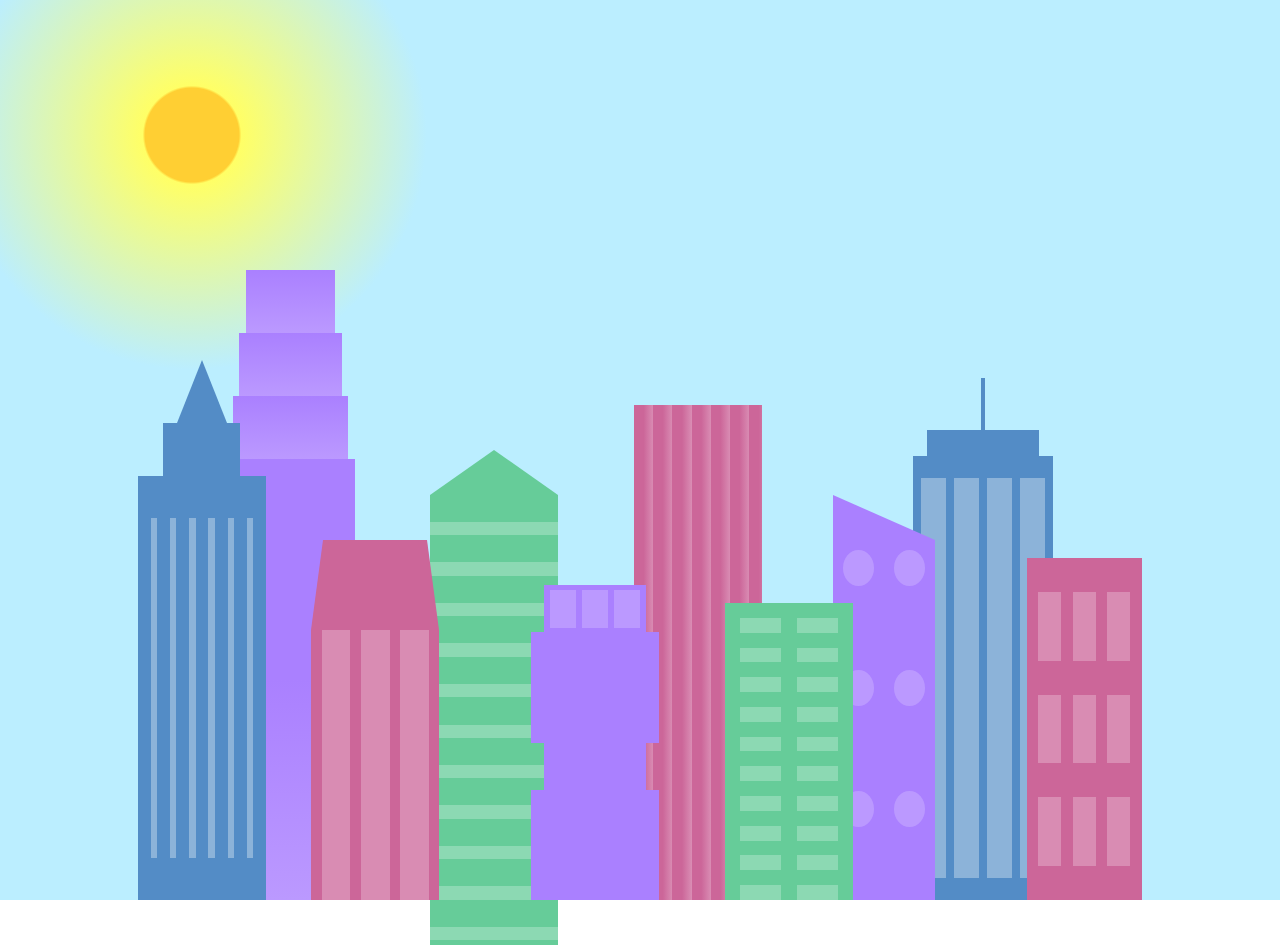
<file: BASIC HEADER (3D TRANSFORM PROPERTY)/index.html>
<!DOCTYPE html>
<html lang="en">    
  <head>
    <meta charset="UTF-8">
    <title>City Skyline</title>
    <link href="styles.css" rel="stylesheet" />   
  </head>

  <body>
    <div class="background-buildings sky">
      <div></div>
      <div></div>
      <div class="bb1 building-wrap">
        <div class="bb1a bb1-window"></div>
        <div class="bb1b bb1-window"></div>
        <div class="bb1c bb1-window"></div>
        <div class="bb1d"></div>
      </div>
      <div class="bb2">
        <div class="bb2a"></div>
        <div class="bb2b"></div>
      </div>
      <div class="bb3"></div>
      <div></div>
      <div class="bb4 building-wrap">
        <div class="bb4a"></div>
        <div class="bb4b"></div>
        <div class="bb4c window-wrap">
          <div class="bb4-window"></div>
          <div class="bb4-window"></div>
          <div class="bb4-window"></div>
          <div class="bb4-window"></div>
        </div>
      </div>
      <div></div>
      <div></div>
    </div>

    <div class="foreground-buildings">
      <div></div>
      <div></div>
      <div class="fb1 building-wrap">
        <div class="fb1a"></div>
        <div class="fb1b"></div>
        <div class="fb1c"></div>
      </div>
      <div class="fb2">
        <div class="fb2a"></div>
        <div class="fb2b window-wrap">
          <div class="fb2-window"></div>
          <div class="fb2-window"></div>
          <div class="fb2-window"></div>
        </div>
      </div>
      <div></div>
      <div class="fb3 building-wrap">
        <div class="fb3a window-wrap">
          <div class="fb3-window"></div>
          <div class="fb3-window"></div>
          <div class="fb3-window"></div>
        </div>
        <div class="fb3b"></div>
        <div class="fb3a"></div>
        <div class="fb3b"></div>
      </div>
      <div class="fb4">
        <div class="fb4a"></div>
        <div class="fb4b">
          <div class="fb4-window"></div>
          <div class="fb4-window"></div>
          <div class="fb4-window"></div>
          <div class="fb4-window"></div>
          <div class="fb4-window"></div>
          <div class="fb4-window"></div>
        </div>
      </div>
      <div class="fb5"></div>
      <div class="fb6"></div>
      <div></div>
      <div></div>
    </div>
  </body>
</html>
</file>
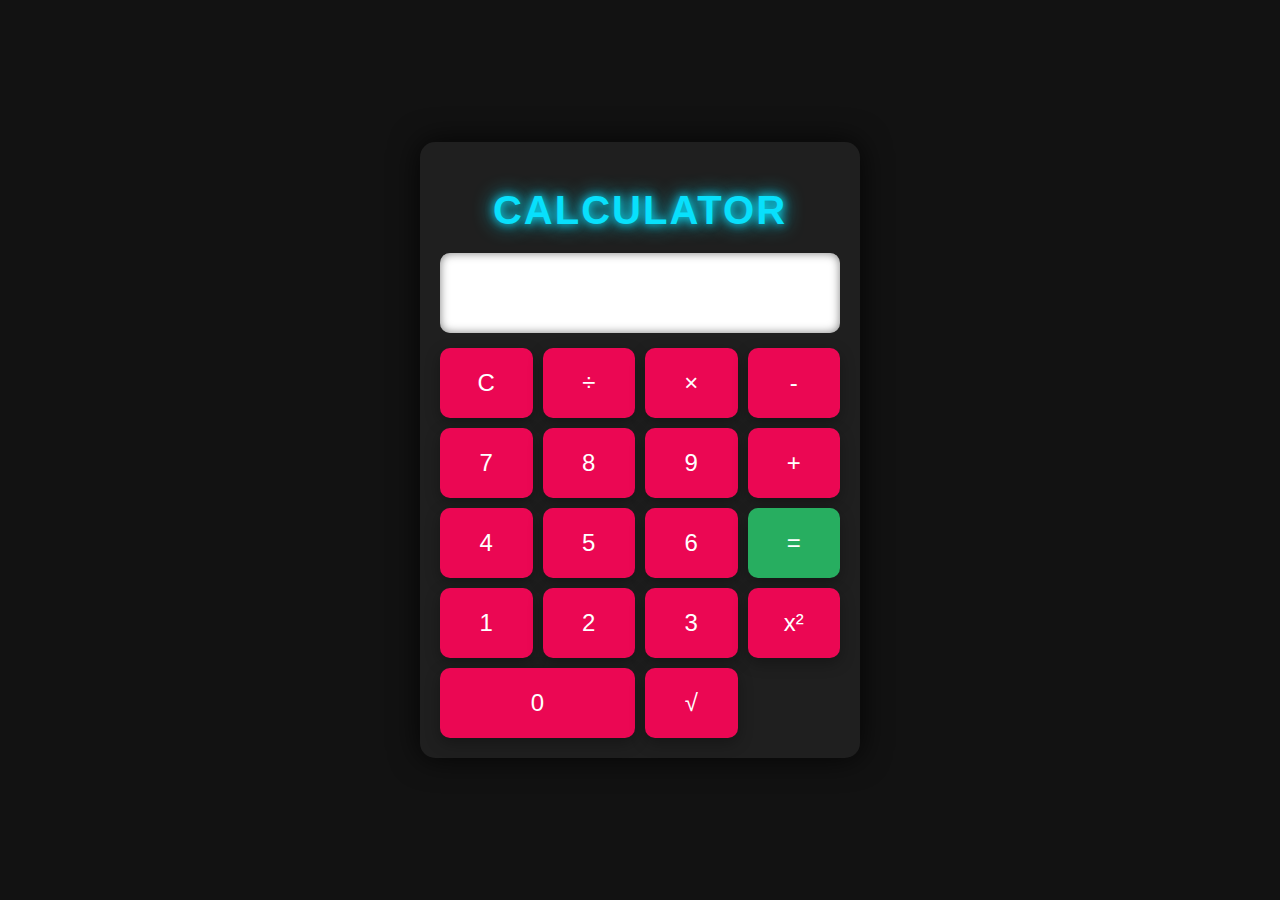
<file: CALCULATOR/index.html>
<!DOCTYPE html>
<html lang="en">
<head>
    <meta charset="UTF-8">
    <meta name="viewport" content="width=device-width, initial-scale=1.0">
    <title>Dark Themed Calculator</title>
    <link rel="stylesheet" href="styles.css">
</head>
<body>
    <div class="calculator-container">
        <h1 class="calculator-title">CALCULATOR</h1>
        <input type="text" class="display" id="display" disabled>
        <div class="buttons">
            <button class="btn" onclick="clearDisplay()">C</button>
            <button class="btn" onclick="appendToDisplay('/')">÷</button>
            <button class="btn" onclick="appendToDisplay('*')">×</button>
            <button class="btn" onclick="appendToDisplay('-')">-</button>
            <button class="btn" onclick="appendToDisplay('7')">7</button>
            <button class="btn" onclick="appendToDisplay('8')">8</button>
            <button class="btn" onclick="appendToDisplay('9')">9</button>
            <button class="btn" onclick="appendToDisplay('+')">+</button>
            <button class="btn" onclick="appendToDisplay('4')">4</button>
            <button class="btn" onclick="appendToDisplay('5')">5</button>
            <button class="btn" onclick="appendToDisplay('6')">6</button>
            <button class="btn equals" onclick="calculateResult()">=</button>
            <button class="btn" onclick="appendToDisplay('1')">1</button>
            <button class="btn" onclick="appendToDisplay('2')">2</button>
            <button class="btn" onclick="appendToDisplay('3')">3</button>
            <button class="btn" onclick="calculateSquare()">x²</button>
            <button class="btn zero" onclick="appendToDisplay('0')">0</button>
            <button class="btn" onclick="calculateSquareRoot()">√</button>
        </div>
    </div>
    <script src="script.js"></script>
</body>
</html>
</file>
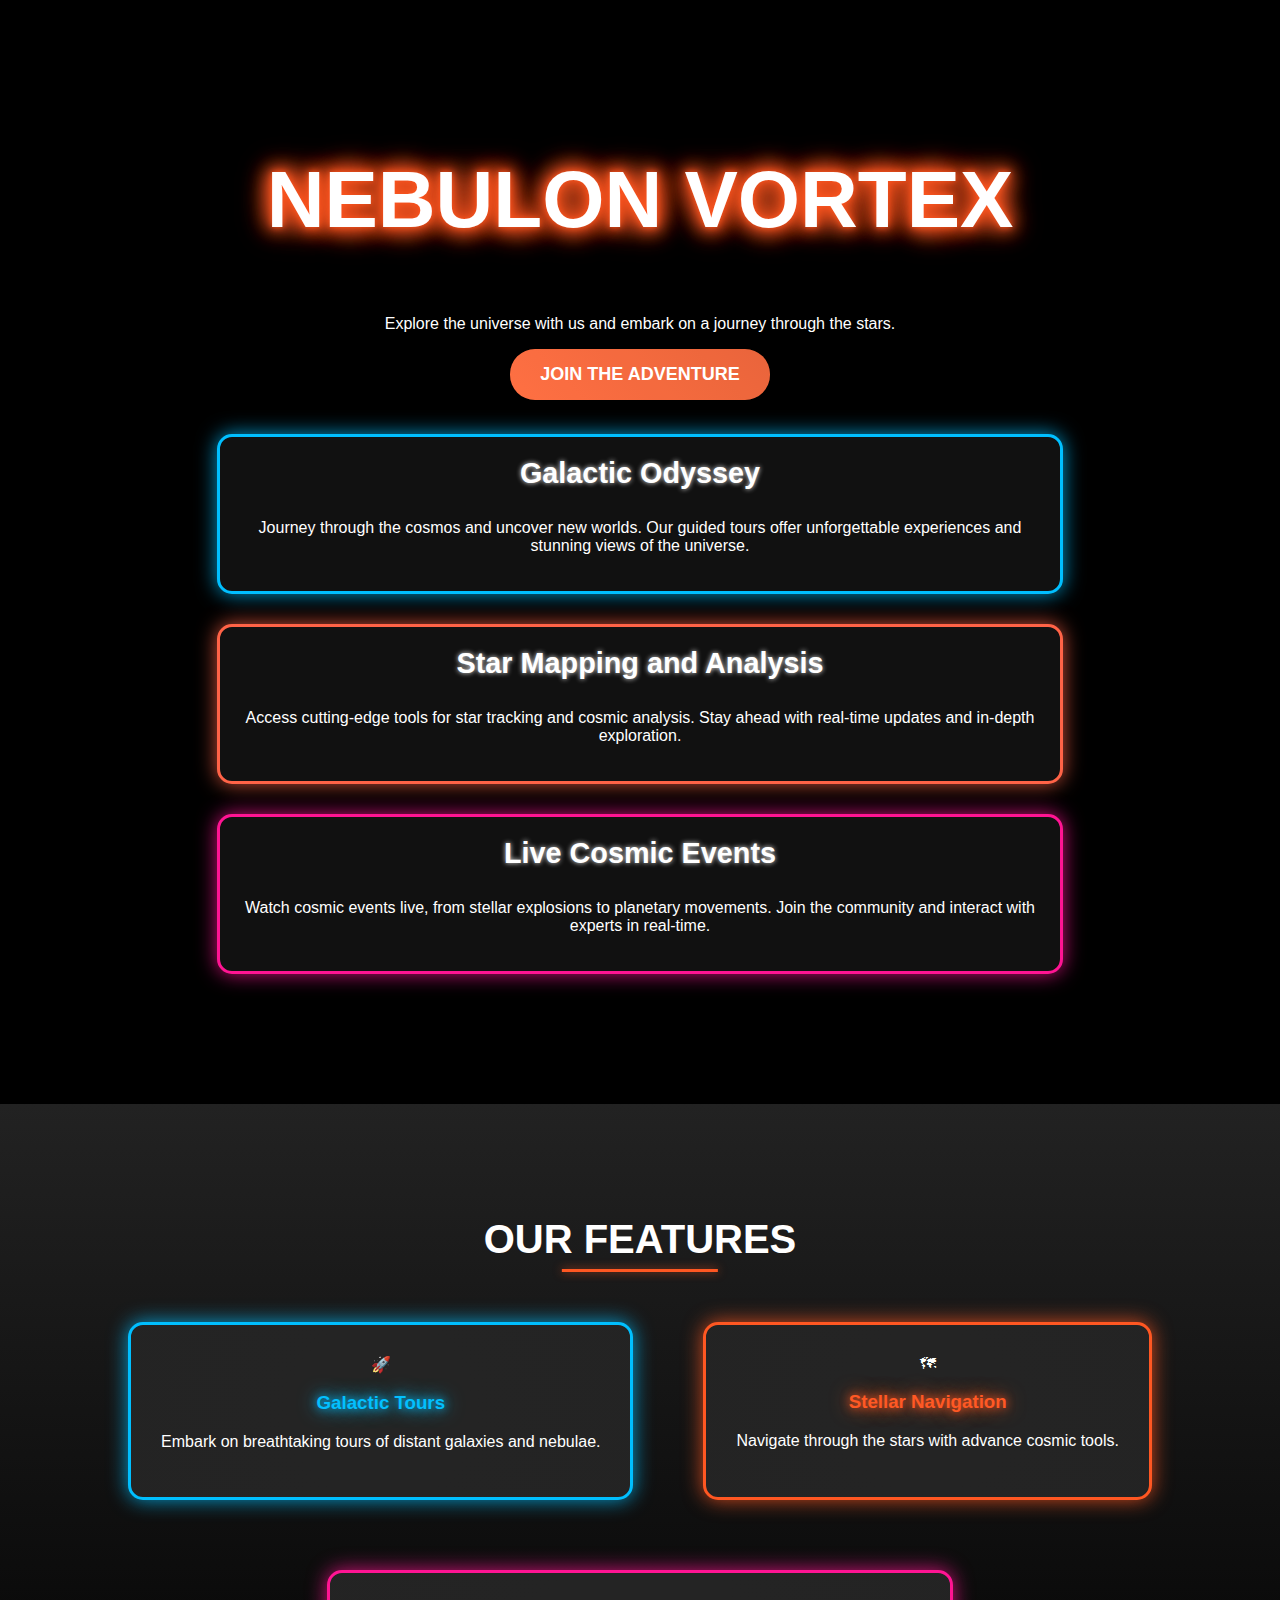
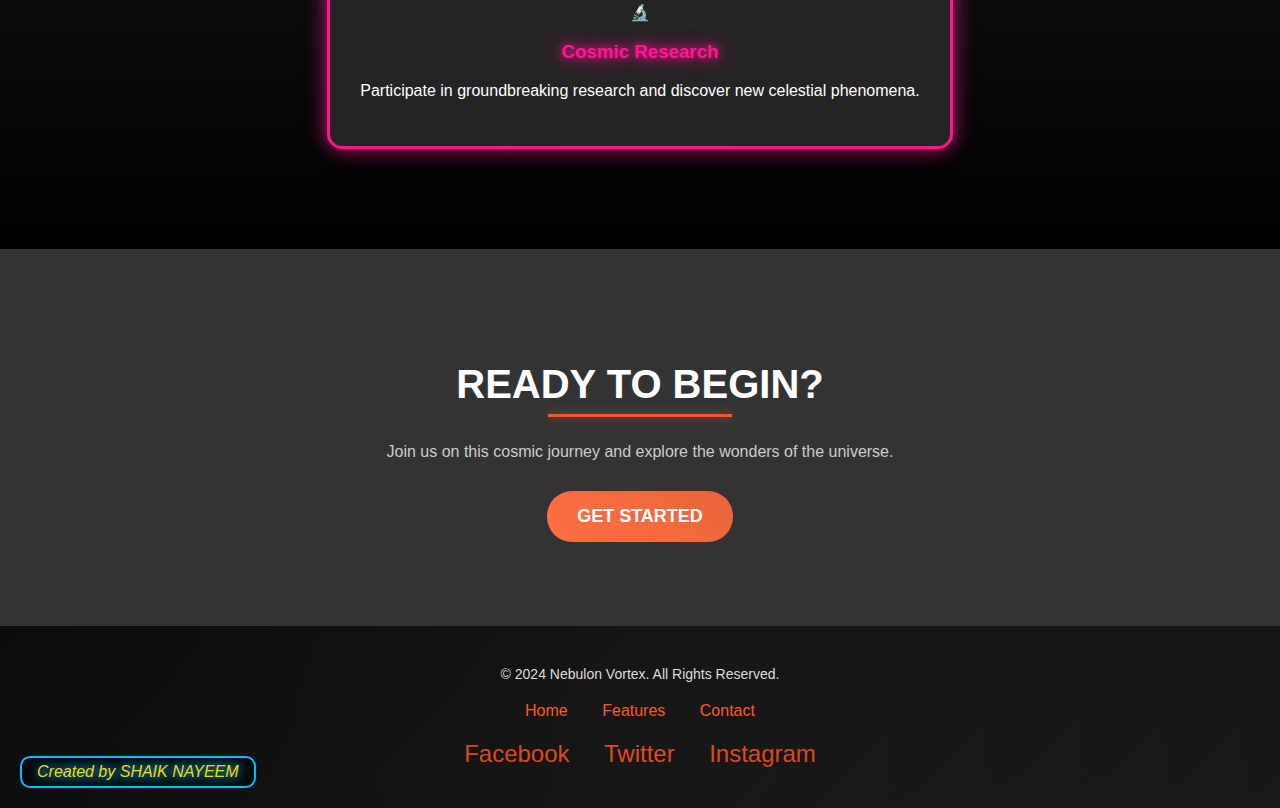
<file: LANDING PAGE(Nebulon Vortex)/index.html>
<!DOCTYPE html>
<html lang="en">
<head>
    <meta charset="UTF-8">
    <meta name="viewport" content="width=device-width, initial-scale=1.0">
    <title>Nebulon Vortex</title>
    <link rel="stylesheet" href="styles.css">
</head>
<body>
    <!-- Hero Section -->
    <section class="hero-section">
        <div class="hero-overlay"></div>
        <div class="nebula"></div>
        <div class="hero-content">
            <h1 class="animated-title" data-text="Nebulon Vortex">Nebulon Vortex</h1>
            <p>Explore the universe with us and embark on a journey through the stars.</p>
            <a href="#" class="cta-button">Join the Adventure</a>
            <div class="info-box info-box-primary">
                <h3>Galactic Odyssey</h3>
                <p>Journey through the cosmos and uncover new worlds. Our guided tours offer unforgettable experiences and stunning views of the universe.</p>
            </div>
            <div class="info-box info-box-secondary">
                <h3>Star Mapping and Analysis</h3>
                <p>Access cutting-edge tools for star tracking and cosmic analysis. Stay ahead with real-time updates and in-depth exploration.</p>
            </div>
            <div class="info-box info-box-tertiary">
                <h3>Live Cosmic Events</h3>
                <p>Watch cosmic events live, from stellar explosions to planetary movements. Join the community and interact with experts in real-time.</p>
            </div>
        </div>
    </section>

    <!-- Features Section -->
    <section class="features-section">
        <h2>Our Features</h2>
        <div class="features-container">
            <div class="feature-block feature-block-crystal-blue">
                <div class="feature-icon">🚀</div>
                <h3>Galactic Tours</h3>
                <p>Embark on breathtaking tours of distant galaxies and nebulae.</p>
            </div>
            <div class="feature-block feature-block-crystal-orange">
                <div class="feature-icon">🗺</div>
                <h3>Stellar Navigation</h3>
                <p>Navigate through the stars with advance cosmic tools.</p>
            </div>
            <div class="feature-block feature-block-crystal-pink">
                <div class="feature-icon">🔬</div>
                <h3>Cosmic Research</h3>
                <p>Participate in groundbreaking research and discover new celestial phenomena.</p>
            </div>
        </div>
    </section>

    <!-- CTA Section -->
    <section class="cta-section">
        <h2>Ready to Begin?</h2>
        <p>Join us on this cosmic journey and explore the wonders of the universe.</p>
        <a href="#" class="cta-button">Get Started</a>
    </section>

    <!-- Footer -->
    <footer class="footer">
        <p>&copy; 2024 Nebulon Vortex. All Rights Reserved.</p>
        <nav>
            <a href="#">Home</a>
            <a href="#">Features</a>
            <a href="#">Contact</a>
        </nav>
        <div class="social-media">
            <a href="#">Facebook</a>
            <a href="#">Twitter</a>
            <a href="#">Instagram</a>
        </div>
        <div class="footer-text">Created by SHAIK NAYEEM</div>
    </footer>
</body>
</html>
</file>
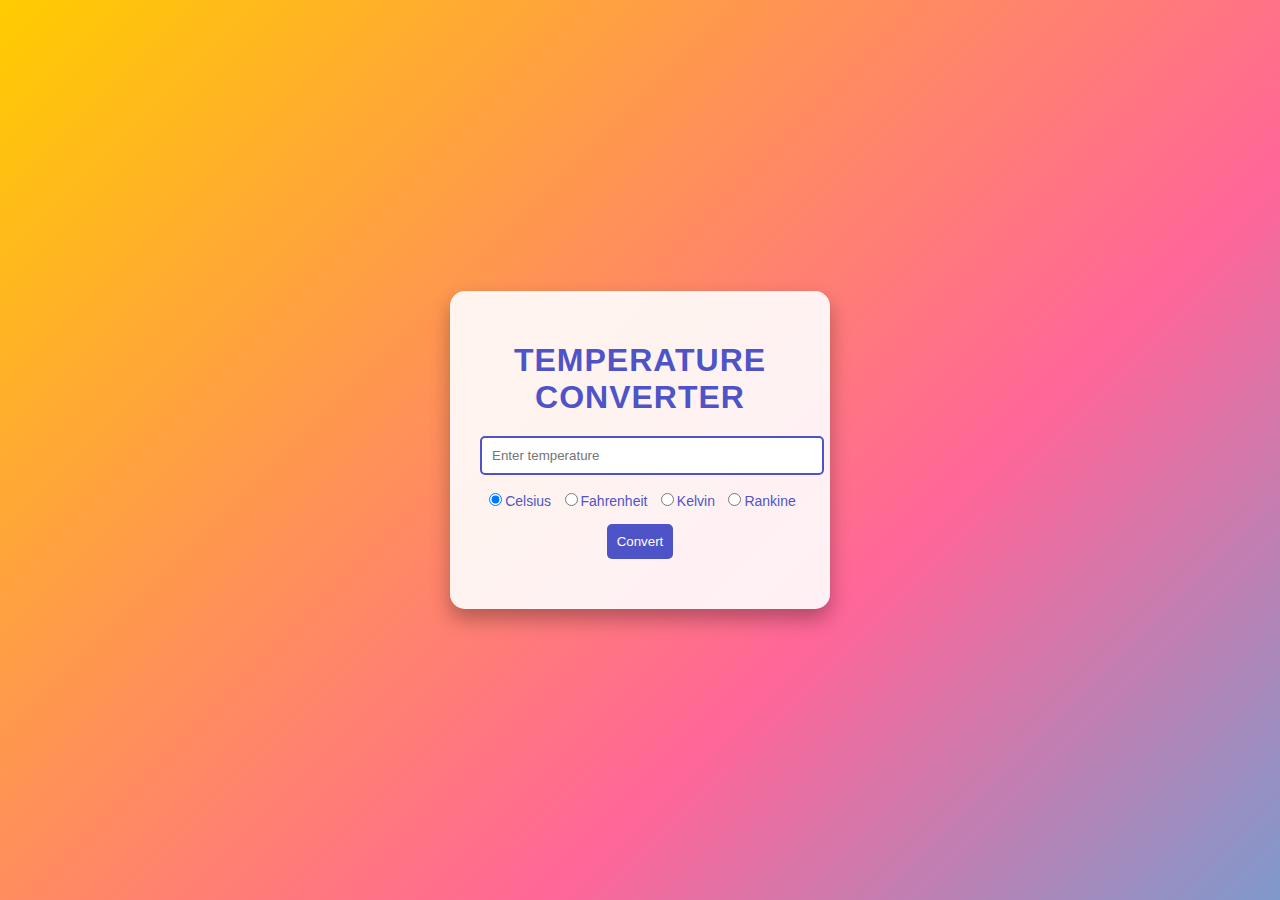
<file: TEMPERATURE CONVERTER/index.html>
<!DOCTYPE html>
<html lang="en">
<head>
    <meta charset="UTF-8">
    <meta name="viewport" content="width=device-width, initial-scale=1.0">
    <title>Temperature Converter</title>
    <link rel="stylesheet" href="styles.css">
</head>
<body>
    <div class="converter">
        <h1>Temperature Converter</h1>
        <input type="number" id="tempInput" placeholder="Enter temperature" />
        <div class="scale-selector">
            <label>
                <input type="radio" name="scale" value="C" checked>Celsius
            </label>
            <label>
                <input type="radio" name="scale" value="F">Fahrenheit
            </label>
            <label>
                <input type="radio" name="scale" value="K">Kelvin
            </label>
            <label>
                <input type="radio" name="scale" value="R">Rankine
            </label>
        </div>
        <button id="convertBtn">Convert</button>
        <div id="result" class="result"></div>
    </div>
    <script src="script.js"></script>
</body>
</html>
</file>
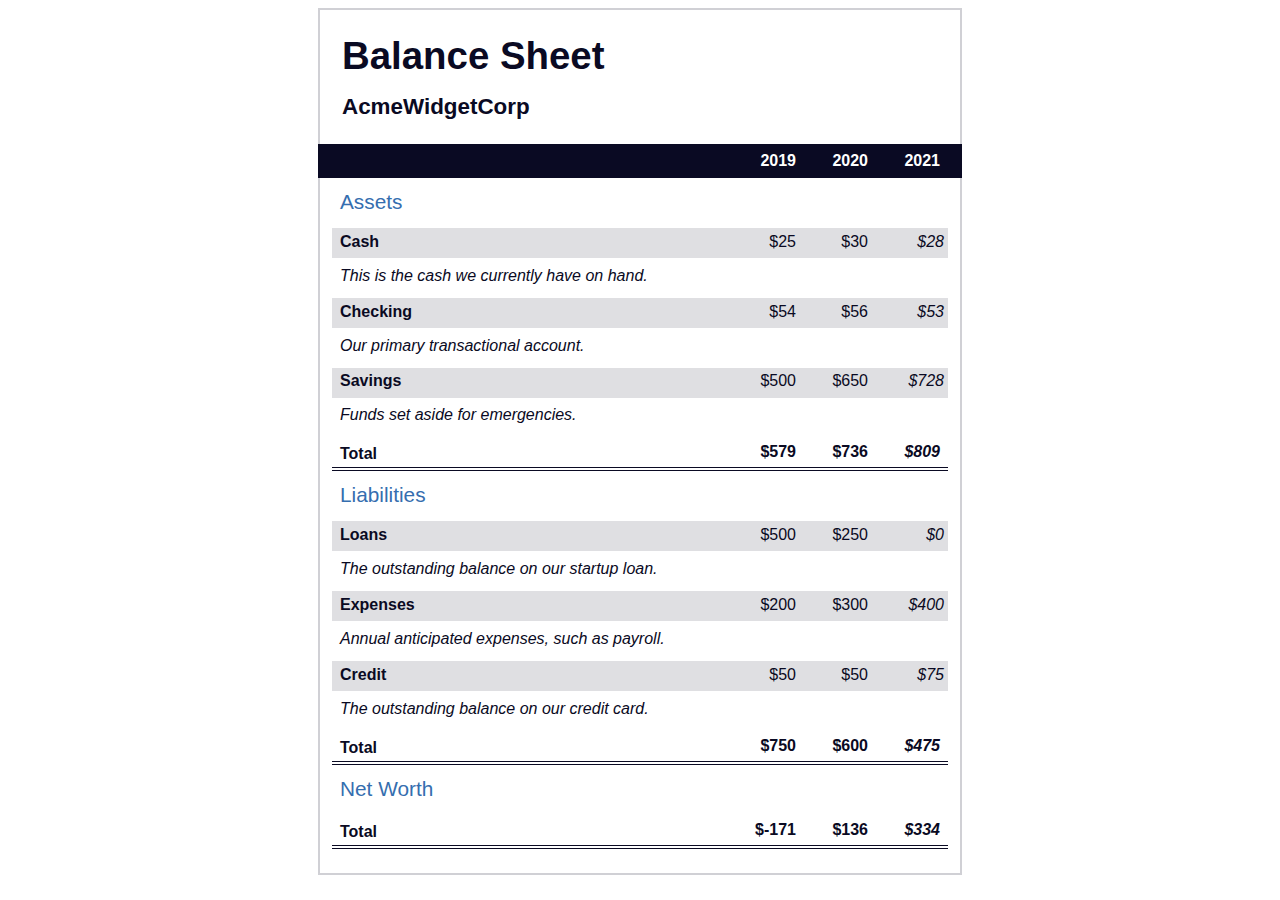
<file: freecodecamp-responsive web design/Balance Sheet/index.html>
<!DOCTYPE html>
<html lang="en">
  <head>
    <meta charset="UTF-8">
    <meta name="viewport" content="width=device-width, initial-scale=1.0">
    <title>Balance Sheet</title>
    <link rel="stylesheet" href="./styles.css">
  </head>
  <body>
    <main>
      <section>
        <h1>
          <span class="flex">
            <span>AcmeWidgetCorp</span>
            <span>Balance Sheet</span>
          </span>
        </h1>
        <div id="years" aria-hidden="true">
          <span class="year">2019</span>
          <span class="year">2020</span>
          <span class="year">2021</span>
        </div>
        <div class="table-wrap">
          <table>
            <caption>Assets</caption>
            <thead>
              <tr>
                <td></td>
                <th><span class="sr-only year">2019</span></th>
                <th><span class="sr-only year">2020</span></th>
                <th class="current"><span class="sr-only year">2021</span></th>
              </tr>
            </thead>
            <tbody>
              <tr class="data">
                <th>Cash <span class="description">This is the cash we currently have on hand.</span></th>
                <td>$25</td>
                <td>$30</td>
                <td class="current">$28</td>
              </tr>
              <tr class="data">
                <th>Checking <span class="description">Our primary transactional account.</span></th>
                <td>$54</td>
                <td>$56</td>
                <td class="current">$53</td>
              </tr>
              <tr class="data">
                <th>Savings <span class="description">Funds set aside for emergencies.</span></th>
                <td>$500</td>
                <td>$650</td>
                <td class="current">$728</td>
              </tr>
              <tr class="total">
                <th>Total <span class="sr-only">Assets</span></th>
                <td>$579</td>
                <td>$736</td>
                <td class="current">$809</td>
              </tr>
            </tbody>
          </table>
          <table>
            <caption>Liabilities</caption>
            <thead>
              <tr>
              <td></td>
              <th><span class="sr-only">2019</span></th>
              <th><span class="sr-only">2020</span></th>
              <th><span class="sr-only">2021</span></th>
              </tr>
            </thead>
            <tbody>
              <tr class="data">
                <th>Loans <span class="description">The outstanding balance on our startup loan.</span></th>
                <td>$500</td>
                <td>$250</td>
                <td class="current">$0</td>
              </tr>
              <tr class="data">
                <th>Expenses <span class="description">Annual anticipated expenses, such as payroll.</span></th>
                <td>$200</td>
                <td>$300</td>
                <td class="current">$400</td>
              </tr>
              <tr class="data">
                <th>Credit <span class="description">The outstanding balance on our credit card.</span></th>
                <td>$50</td>
                <td>$50</td>
                <td class="current">$75</td>
              </tr>
              <tr class="total">
                <th>Total <span class="sr-only">Liabilities</span></th>
                <td>$750</td>
                <td>$600</td>
                <td class="current">$475</td>
              </tr>
            </tbody>
          </table>
          <table>
            <caption>Net Worth</caption>
            <thead>
              <tr>
              <td></td>
              <th><span class="sr-only">2019</span></th>
              <th><span class="sr-only">2020</span></th>
              <th><span class="sr-only">2021</span></th>
              </tr>
            </thead>
            <tbody>
              <tr class="total">
                <th>Total <span class="sr-only">Net Worth</span></th>
                <td>$-171</td>
                <td>$136</td>
                <td class="current">$334</td>
              </tr>
            </tbody>
          </table>
        </div>
      </section>
    </main>
  </body>
</html>
</file>
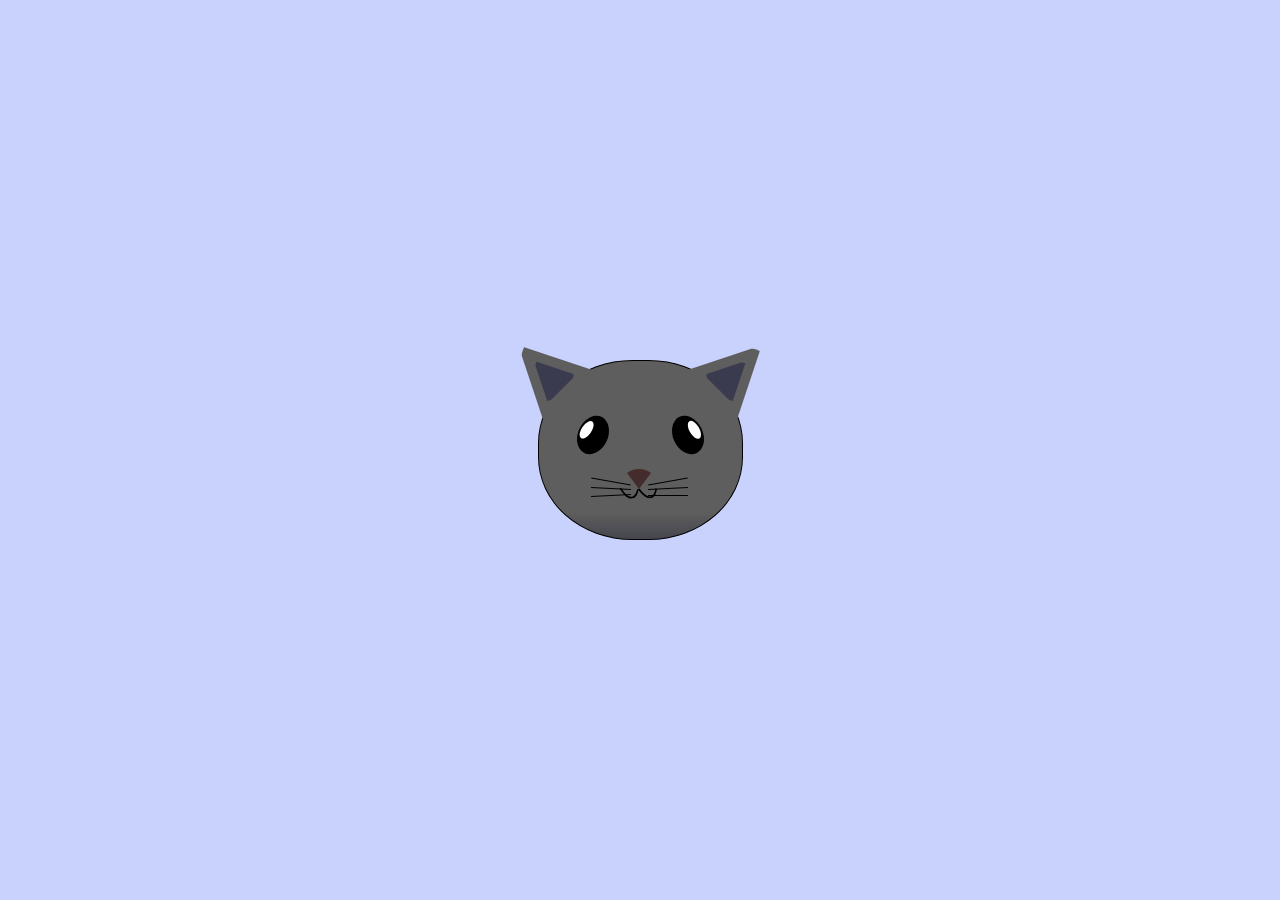
<file: freecodecamp-responsive web design/Cat Painting/index.html>
<!DOCTYPE html>
<html lang="en">
<head>
    <meta charset="UTF-8">
    <title>fCC Cat Painting</title>
    <link rel="stylesheet" href="./styles.css">
</head>
<body>
    <main>
      <div class="cat-head">
        <div class="cat-ears">
          <div class="cat-left-ear">
            <div class="cat-left-inner-ear"></div>
          </div>
          <div class="cat-right-ear">
            <div class="cat-right-inner-ear"></div>
          </div>
        </div>

        <div class="cat-eyes">
          <div class="cat-left-eye">
            <div class="cat-left-inner-eye"></div>
          </div>
          <div class="cat-right-eye">
            <div class="cat-right-inner-eye"></div>
          </div>
        </div>
        
        <div class="cat-nose"></div>

        <div class="cat-mouth">
          <div class="cat-mouth-line-left"></div>
          <div class="cat-mouth-line-right"></div>
        </div>

        <div class="cat-whiskers">
          <div class="cat-whiskers-left">
            <div class="cat-whisker-left-top"></div>
            <div class="cat-whisker-left-middle"></div>
            <div class="cat-whisker-left-bottom"></div>
          </div>
          <div class="cat-whiskers-right">
            <div class="cat-whisker-right-top"></div>
            <div class="cat-whisker-right-middle"></div>
            <div class="cat-whisker-right-bottom"></div>
          </div>
        </div>

      </div>
    </main>
</body>
</html>
</file>
<file: BASIC HEADER (3D TRANSFORM PROPERTY)/styles.css>
:root {
    --building-color1: #aa80ff;
    --building-color2: #66cc99;
    --building-color3: #cc6699;
    --building-color4: #538cc6;
    --window-color1: #bb99ff;
    --window-color2: #8cd9b3;
    --window-color3: #d98cb3;
    --window-color4: #8cb3d9;
  }
  
  * {
    box-sizing: border-box;
  }
  
  body {
    height: 100vh;
    margin: 0;
    overflow: hidden;
  }
  
  .background-buildings, .foreground-buildings {
    width: 100%;
    height: 100%;
    display: flex;
    align-items: flex-end;
    justify-content: space-evenly;
    position: absolute;
    top: 0;
  }
  
  .building-wrap {
    display: flex;
    flex-direction: column;
    align-items: center;
  }
  
  .window-wrap {
    display: flex;
    align-items: center;
    justify-content: space-evenly;
  }
  
  .sky {
    background: radial-gradient(
        closest-corner circle at 15% 15%,
        #ffcf33,
        #ffcf33 20%,
        #ffff66 21%,
        #bbeeff 100%
      );
  }
  
  /* BACKGROUND BUILDINGS - "bb" stands for "background building" */
  .bb1 {
    width: 10%;
    height: 70%;
  }
  
  .bb1a {
    width: 70%;
  }
    
  .bb1b {
    width: 80%;
  }
    
  .bb1c {
    width: 90%;
  }
  
  .bb1d {
    width: 100%;
    height: 70%;
    background: linear-gradient(
        var(--building-color1) 50%,
        var(--window-color1)
      );
  }
  
  .bb1-window {
    height: 10%;
    background: linear-gradient(
        var(--building-color1),
        var(--window-color1)
      );
  }
  
  .bb2 {
    width: 10%;
    height: 50%;
  }
  
  .bb2a {
    border-bottom: 5vh solid var(--building-color2);
    border-left: 5vw solid transparent;
    border-right: 5vw solid transparent;
  }
  
  .bb2b {
    width: 100%;
    height: 100%;
    background: repeating-linear-gradient(
        var(--building-color2),
        var(--building-color2) 6%,
        var(--window-color2) 6%,
        var(--window-color2) 9%
      );
  }
  
  .bb3 {
    width: 10%;
    height: 55%;
    background: repeating-linear-gradient(
        90deg,
        var(--building-color3),
        var(--building-color3),
        var(--window-color3) 15%
      );
  }
  
  .bb4 {
    width: 11%;
    height: 58%;
  }
  
  .bb4a {
    width: 3%;
    height: 10%;
    background-color: var(--building-color4);
  }
  
  .bb4b {
    width: 80%;
    height: 5%;
    background-color: var(--building-color4);
  }
    
  .bb4c {
    width: 100%;
    height: 85%;
    background-color: var(--building-color4);
  }
  
  .bb4-window {
    width: 18%;
    height: 90%;
    background-color: var(--window-color4);
  }
  
  /* FOREGROUND BUILDINGS - "fb" stands for "foreground building" */
  .fb1 {
    width: 10%;
    height: 60%;
  }
  
  .fb1a {
    border-bottom: 7vh solid var(--building-color4);
    border-left: 2vw solid transparent;
    border-right: 2vw solid transparent;
  }
  
  .fb1b {
    width: 60%;
    height: 10%;
    background-color: var(--building-color4);
  }
    
  .fb1c {
    width: 100%;
    height: 80%;
    background: repeating-linear-gradient(
        90deg,
        var(--building-color4),
        var(--building-color4) 10%,
        transparent 10%,
        transparent 15%
      ),
      repeating-linear-gradient(
        var(--building-color4),
        var(--building-color4) 10%,
        var(--window-color4) 10%,
        var(--window-color4) 90%
      );
  }
  
  .fb2 {
    width: 10%;
    height: 40%;
  }
  
  .fb2a {
    width: 100%;
    border-bottom: 10vh solid var(--building-color3);
    border-left: 1vw solid transparent;
    border-right: 1vw solid transparent;
  }
  
  .fb2b {
    width: 100%;
    height: 75%;
    background-color: var(--building-color3);
  }
  
  .fb2-window {
    width: 22%;
    height: 100%;
    background-color: var(--window-color3);
  }
  
  .fb3 {
    width: 10%;
    height: 35%;
  }
    
  .fb3a {
    width: 80%;
    height: 15%;
    background-color: var(--building-color1);
  }
    
  .fb3b {
    width: 100%;
    height: 35%;
    background-color: var(--building-color1);
  }
  
  .fb3-window {
    width: 25%;
    height: 80%;
    background-color: var(--window-color1);
  }
  
  .fb4 {
    width: 8%;
    height: 45%;
    position: relative;
    left: 10%;
  }
  
  .fb4a {
    border-top: 5vh solid transparent;
    border-left: 8vw solid var(--building-color1);
  }
  
  .fb4b {
    width: 100%;
    height: 89%;
    background-color: var(--building-color1);
    display: flex;
    flex-wrap: wrap;
  }
  
  .fb4-window {
    width: 30%;
    height: 10%;
    border-radius: 50%;
    background-color: var(--window-color1);
    margin: 10%;
  }
  
  .fb5 {
    width: 10%;
    height: 33%;
    position: relative;
    right: 10%;
    background: repeating-linear-gradient(
        var(--building-color2),
        var(--building-color2) 5%,
        transparent 5%,
        transparent 10%
      ),
      repeating-linear-gradient(
        90deg,
        var(--building-color2),
        var(--building-color2) 12%,
        var(--window-color2) 12%,
        var(--window-color2) 44%
      );
  }
  
  .fb6 {
    width: 9%;
    height: 38%;
    background: repeating-linear-gradient(
        90deg,
        var(--building-color3),
        var(--building-color3) 10%,
        transparent 10%,
        transparent 30%
      ),
      repeating-linear-gradient(
        var(--building-color3),
        var(--building-color3) 10%,
        var(--window-color3) 10%,
        var(--window-color3) 30%
      );
  }
  
  @media (max-width: 1000px) {
    :root {
      --building-color1: #000;
      --building-color2: #000;
      --building-color3: #000;
      --building-color4: #000;
    }
    .sky {
      background: radial-gradient(
          closest-corner circle at 15% 15%,
          #ccc,
          #ccc 20%,
          #445 21%,
          #223 100%
        );
    }
  }
</file>
<file: CALCULATOR/styles.css>
body {
    display: flex;
    justify-content: center;
    align-items: center;
    height: 100vh;
    margin: 0;
    background-color: #121212;
    font-family: 'Arial', sans-serif;
}

.calculator-container {
    background-color: #1f1f1f;
    border-radius: 15px;
    padding: 20px;
    box-shadow: 0 0 30px rgba(0, 0, 0, 0.8);
    max-width: 400px;
    width: 100%;
    text-align: center;
}

.calculator-title {
    font-size: 2.5em;
    color: #08e0fc;
    text-shadow: 0 0 10px #08e0fc, 0 0 20px #08e0fc;
    animation: glow 1.5s infinite alternate;
    letter-spacing: 2px;
    margin-bottom: 20px;
}

@keyframes glow {
    from {
        text-shadow: 0 0 10px #08e0fc, 0 0 20px #08e0fc;
    }
    to {
        text-shadow: 0 0 20px #08e0fc, 0 0 30px #08e0fc;
    }
}

.display {
    width: calc(100% - 20px);
    height: 60px;
    background-color: #ffffff;
    border: none;
    border-radius: 10px;
    font-size: 28px;
    text-align: right;
    padding: 10px;
    margin-bottom: 15px;
    box-shadow: inset 0 0 10px rgba(0, 0, 0, 0.5);
    cursor: text;
}

.buttons {
    display: grid;
    grid-template-columns: repeat(4, 1fr);
    gap: 10px;
}

.btn {
    height: 70px;
    background-color: #eb0753;
    border: none;
    border-radius: 10px;
    font-size: 24px;
    color: #ffffff;
    cursor: pointer;
    transition: all 0.3s ease;
    box-shadow: 0 5px 15px rgba(0, 0, 0, 0.3);
}

.btn:hover {
    background-color: #ff0d00;
    transform: translateY(-3px) scale(1.05);
    box-shadow: 0 10px 25px rgba(0, 0, 0, 0.4);
}

.btn:active {
    transform: translateY(1px);
    box-shadow: 0 2px 5px rgba(0, 0, 0, 0.2);
}

.zero {
    grid-column: span 2;
}

.equals {
    background-color: #27ae60;
}

.equals:hover {
    background-color: #219150;
}

.equals:active {
    transform: scale(0.95);
}
</file>
<file: LANDING PAGE(Nebulon Vortex)/styles.css>
body {
    
    margin: 0;
    font-family: 'Arial', sans-serif;
    color: #fff;
    overflow-x: hidden; /* Hide horizontal scroll */
    background: #000;
}

/* Hero Section */
.hero-section {
    background: radial-gradient(circle, rgba(0,0,0,0.9) 0%, rgba(0,0,0,0.8) 100%),
                url('https://wallpaperaccess.com/full/133206.jpg') no-repeat center center;
    background-size: cover;
    color: white;
    text-align: center;
    padding: 100px 20px;
    position: relative;
    min-height: 100vh; /* Changed to min-height */
    overflow: hidden;
}

.hero-content {
    position: relative;
    z-index: 2;
}

.animated-title {
    font-size: 5em;
    font-weight: bold;
    color: #fff;
    position: relative;
    display: inline-block;
    text-transform: uppercase;
    animation: textGlow 2s infinite alternate;
    text-shadow: 0 0 20px rgba(255, 87, 34, 0.7), 0 0 30px rgba(255, 87, 34, 0.5);
}

@keyframes textGlow {
    0% { text-shadow: 0 0 20px rgba(255, 87, 34, 0.7), 0 0 30px rgba(255, 87, 34, 0.5); }
    100% { text-shadow: 0 0 30px rgba(255, 87, 34, 1), 0 0 40px rgba(255, 87, 34, 0.8); }
}

.animated-title::before, .animated-title::after {
    content: attr(data-text);
    position: absolute;
    top: 0;
    left: 0;
    color: #ff5722;
    z-index: -1;
    filter: blur(3px);
    animation: edgeLight 2s infinite alternate;
}

.animated-title::after {
    filter: blur(6px);
    color: rgba(255, 87, 34, 0.5);
}

@keyframes edgeLight {
    0% { text-shadow: 0 0 20px rgba(255, 87, 34, 0.7); }
    100% { text-shadow: 0 0 30px rgba(255, 87, 34, 1); }
}

/* CTA Buttons */
.cta-button {
    background: linear-gradient(45deg, #ff5722, #e64a19);
    color: #fff;
    padding: 15px 30px;
    border-radius: 25px;
    font-size: 18px;
    position: relative;
    overflow: hidden;
    display: inline-block;
    text-decoration: none;
    text-transform: uppercase;
    font-weight: bold;
    transition: transform 0.3s ease, box-shadow 0.3s ease;
}

.cta-button::before {
    content: "";
    position: absolute;
    top: 50%;
    left: 50%;
    width: 300%;
    height: 300%;
    background: rgba(255, 255, 255, 0.15);
    border-radius: 50%;
    transform: translate(-50%, -50%);
    transition: width 0.4s ease, height 0.4s ease;
    z-index: 0;
    box-shadow: 0 0 30px rgba(255, 87, 34, 0.5);
}

.cta-button:hover::before {
    width: 0;
    height: 0;
}

.cta-button:hover {
    transform: scale(1.1);
    box-shadow: 0 0 20px rgba(255, 87, 34, 0.7);
}

.cta-button span {
    position: relative;
    z-index: 1;
}

/* Info Boxes */
.info-box {
    background: #111;
    color: #fff;
    padding: 20px;
    border-radius: 15px;
    box-shadow: 0 0 15px rgba(0, 0, 0, 0.7);
    margin: 30px auto;
    max-width: 800px;
    position: relative;
    z-index: 2;
    border: 3px solid #000; /* Black border */
}

.info-box h3 {
    margin-top: 0;
    font-size: 1.8em;
    color: #fff;
    text-shadow: 0 0 5px rgba(255, 255, 255, 0.9);
}

/* Primary Info Box */
.info-box-primary {
    border: 3px solid #00bfff; /* Crystal Blue border */
    box-shadow: 0 0 20px rgba(0, 191, 255, 0.8); /* Crystal Blue glowing effect */
}

/* Secondary Info Box */
.info-box-secondary {
    border: 3px solid #ff6347; /* Tomato border */
    box-shadow: 0 0 20px rgba(255, 99, 71, 0.8); /* Tomato glowing effect */
}

/* Tertiary Info Box */
.info-box-tertiary {
    border: 3px solid #ff1493; /* Deep Pink border */
    box-shadow: 0 0 20px rgba(255, 20, 147, 0.8); /* Deep Pink glowing effect */
}

/* Features Section */
.features-section {
    background: linear-gradient(180deg, #222, #000);
    padding: 80px 20px;
    text-align: center;
    position: relative;
    overflow: hidden;
}

.features-section h2 {
    margin-bottom: 40px;
    color: #fff;
    font-size: 2.5em;
    text-transform: uppercase;
    position: relative;
    display: inline-block;
}

.features-section h2::before {
    content: '';
    position: absolute;
    bottom: -10px;
    left: 50%;
    width: 50%;
    height: 3px;
    background: #ff5722;
    transform: translateX(-50%);
    box-shadow: 0 0 10px rgba(255, 87, 34, 0.7);
    animation: underlineGlow 1.5s infinite alternate;
}

@keyframes underlineGlow {
    0% { box-shadow: 0 0 10px rgba(255, 87, 34, 0.7); }
    100% { box-shadow: 0 0 20px rgba(255, 87, 34, 1); }
}

.features-container {
    display: flex;
    justify-content: center;
    gap: 30px;
    flex-wrap: wrap;
}

/*  Feature Block */
.feature-block {
    background: #222;
    color: #fff;
    margin: 20px;
    padding: 30px;
    border-radius: 15px;
    box-shadow: 0 0 20px rgba(0, 0, 0, 0.5);
    position: relative;
    overflow: hidden;
    text-align: center;
    transition: transform 0.3s ease, box-shadow 0.3s ease;
}

.feature-block::before {
    content: '';
    position: absolute;
    top: 50%;
    left: 50%;
    width: 300%;
    height: 300%;
    background: radial-gradient(circle, rgba(255, 255, 255, 0.05), rgba(255, 255, 255, 0));
    transform: translate(-50%, -50%);
    transition: width 0.4s ease, height 0.4s ease;
    z-index: 0;
    opacity: 0.2;
}

.feature-block:hover::before {
    width: 0;
    height: 0;
}

.feature-block:hover {
    transform: scale(1.05);
    box-shadow: 0 0 30px rgba(0, 0, 0, 0.7);
}

/* Crystal Blue Feature Block */
.feature-block-crystal-blue {
    border: 3px solid #00bfff; /* Crystal Blue border */
    box-shadow: 0 0 20px rgba(0, 191, 255, 0.8); /* Crystal Blue glowing effect */
}

.feature-block-crystal-blue h3 {
    color: #00bfff; /* Crystal Blue text color */
    text-shadow: 0 0 10px #00bfff, 0 0 20px #00bfff; /* Crystal Blue glowing effect */
    animation: glowCrystalBlue 1.5s infinite alternate;
}

@keyframes glowCrystalBlue {
    0% { text-shadow: 0 0 10px #00bfff, 0 0 20px #00bfff; }
    100% { text-shadow: 0 0 20px #00bfff, 0 0 30px #00bfff; }
}

/* Crystal Orange Feature Block */
.feature-block-crystal-orange {
    border: 3px solid #ff5722; /* Crystal Orange border */
    box-shadow: 0 0 20px rgba(255, 87, 34, 0.8); /* Crystal Orange glowing effect */
}

.feature-block-crystal-orange h3 {
    color: #ff5722; /* Crystal Orange text color */
    text-shadow: 0 0 10px #ff5722, 0 0 20px #ff5722; /* Crystal Orange glowing effect */
    animation: glowCrystalOrange 1.5s infinite alternate;
}

@keyframes glowCrystalOrange {
    0% { text-shadow: 0 0 10px #ff5722, 0 0 20px #ff5722; }
    100% { text-shadow: 0 0 20px #ff5722, 0 0 30px #ff5722; }
}

/* Crystal Pink Feature Block */
.feature-block-crystal-pink {
    border: 3px solid #ff1493; /* Crystal Pink border */
    box-shadow: 0 0 20px rgba(255, 20, 147, 0.8); /* Crystal Pink glowing effect */
}

.feature-block-crystal-pink h3 {
    color: #ff1493; /* Crystal Pink text color */
    text-shadow: 0 0 10px #ff1493, 0 0 20px #ff1493; /* Crystal Pink glowing effect */
    animation: glowCrystalPink 1.5s infinite alternate;
}

@keyframes glowCrystalPink {
    0% { text-shadow: 0 0 10px #ff1493, 0 0 20px #ff1493; }
    100% { text-shadow: 0 0 20px #ff1493, 0 0 30px #ff1493; }
}

/* CTA Section */
.cta-section {
    background: #333;
    padding: 80px 20px;
    text-align: center;
}

.cta-section h2 {
    margin-bottom: 20px;
    color: #fff;
    font-size: 2.5em;
    text-transform: uppercase;
    position: relative;
    display: inline-block;
}

.cta-section h2::before {
    content: '';
    position: absolute;
    bottom: -10px;
    left: 50%;
    width: 50%;
    height: 3px;
    background: #ff5722;
    transform: translateX(-50%);
    box-shadow: 0 0 10px rgba(255, 87, 34, 0.7);
    animation: underlineGlow 1.5s infinite alternate;
}

@keyframes underlineGlow {
    0% { box-shadow: 0 0 10px rgba(255, 87, 34, 0.7); }
    100% { box-shadow: 0 0 20px rgba(255, 87, 34, 1); }
}

.cta-section p {
    color: #ccc;
    margin-bottom: 30px;
}

.cta-button {
    background: linear-gradient(45deg, #ff5722, #e64a19);
    color: #fff;
    padding: 15px 30px;
    border-radius: 25px;
    font-size: 18px;
    position: relative;
    overflow: hidden;
    display: inline-block;
    text-decoration: none;
    text-transform: uppercase;
    font-weight: bold;
    transition: transform 0.3s ease, box-shadow 0.3s ease;
}

.cta-button::before {
    content: "";
    position: absolute;
    top: 50%;
    left: 50%;
    width: 300%;
    height: 300%;
    background: rgba(255, 255, 255, 0.15);
    border-radius: 50%;
    transform: translate(-50%, -50%);
    transition: width 0.4s ease, height 0.4s ease;
    z-index: 0;
    box-shadow: 0 0 30px rgba(255, 87, 34, 0.5);
}

.cta-button:hover::before {
    width: 0;
    height: 0;
}

.cta-button:hover {
    transform: scale(1.1);
    box-shadow: 0 0 20px rgba(255, 87, 34, 0.7);
}

.cta-button span {
    position: relative;
    z-index: 1;
}

/* Footer */
.footer {
    background: linear-gradient(135deg, #111, #222);
    padding: 40px 20px;
    text-align: center;
    color: #fff;
    position: relative;
    overflow: hidden;
}

.footer::before {
    content: "";
    position: absolute;
    top: 50%;
    left: 50%;
    width: 200%;
    height: 200%;
    background: radial-gradient(circle, rgba(0, 0, 0, 0.2), rgba(0, 0, 0, 0.8));
    transform: translate(-50%, -50%);
    z-index: 0;
    animation: backgroundPulse 6s infinite ease-in-out;
    opacity: 0.6;
}

@keyframes backgroundPulse {
    0% { transform: translate(-50%, -50%) scale(1); opacity: 0.6; }
    50% { transform: translate(-50%, -50%) scale(1.1); opacity: 0.8; }
    100% { transform: translate(-50%, -50%) scale(1); opacity: 0.6; }
}

.footer p {
    margin: 0;
    color: #ddd;
    font-size: 14px;
    position: relative;
    z-index: 1;
}

.footer nav {
    margin: 20px 0;
}

.footer nav a {
    color: #ff5722;
    margin: 0 15px;
    text-decoration: none;
    font-size: 16px;
    position: relative;
    transition: color 0.3s, text-shadow 0.3s;
}

.footer nav a::after {
    content: "";
    position: absolute;
    bottom: -2px;
    left: 0;
    width: 100%;
    height: 2px;
    background: #ff5722;
    transform: scaleX(0);
    transition: transform 0.3s;
    z-index: -1;
}

.footer nav a:hover {
    color: #fff;
    text-shadow: 0 0 10px #ff5722;
}

.footer nav a:hover::after {
    transform: scaleX(1);
}

.footer .social-media {
    margin-top: 20px;
}

.footer .social-media a {
    color: #ff5722;
    margin: 0 15px;
    text-decoration: none;
    font-size: 24px;
    transition: color 0.3s, transform 0.3s;
}

.footer .social-media a:hover {
    color: #fff;
    transform: scale(1.2);
}

.footer-text {
    position: absolute;
    bottom: 20px;
    left: 20px;
    color: #ffd700; /* Crystal Gold text color */
    font-style: italic;
    font-size: 16px;
    text-shadow: 0 0 10px #00bfff, 0 0 20px #00bfff; /* Crystal Blue glowing effect */
    border: 2px solid #00bfff; /* Crystal Blue border */
    padding: 5px 15px;
    border-radius: 10px;
    background: rgba(0, 0, 0, 0.6);
    z-index: 1;
}
</file>
<file: TEMPERATURE CONVERTER/styles.css>
body {
    background: linear-gradient(135deg, #ffcc00, #ff6699, #00ccff, #ffffff);
    background-size: 200% 200%;
    animation: gradient 15s ease infinite;
    font-family: 'Arial', sans-serif;
    display: flex;
    justify-content: center;
    align-items: center;
    height: 100vh;
    margin: 0;
}

@keyframes gradient {
    0% { background-position: 0% 50%; }
    50% { background-position: 100% 50%; }
    100% { background-position: 0% 50%; }
}

.converter {
    background: rgba(255, 255, 255, 0.9);
    padding: 30px;
    border-radius: 15px;
    box-shadow: 0 10px 20px rgba(0, 0, 0, 0.3);
    text-align: center;
    width: 320px;
    position: relative;
}

h1 {
    margin-bottom: 20px;
    color: #4e54c8;
    font-size: 2.0em;
    font-weight: bold;
    text-transform: uppercase; 
    letter-spacing: 1px; 
}

input[type="number"] {
    width: 100%;
    padding: 10px;
    border: 2px solid #4e54c8;
    border-radius: 5px;
    margin-bottom: 15px;
}

input[type="number"]:focus {
    border-color: #00ff7b;
    outline: none;
}

.scale-selector {
    display: flex;
    justify-content: space-around;
    margin-bottom: 15px;
}

label {
    cursor: pointer;
    color: #4e54c8;
    font-size: 14px;
}

button {
    background: #4e54c8;
    color: white;
    border: none;
    padding: 10px;
    border-radius: 5px;
    cursor: pointer;
    transition: background 0.3s, box-shadow 0.3s;
}

button:hover {
    background: #8f94fb;
    box-shadow: 0 0 10px rgba(143, 148, 251, 0.6); /* Glowing effect on hover */
}

.result {
    margin-top: 20px;
    font-size: 1.2em;
    color: #333;
}
</file>
<file: freecodecamp-responsive web design/Balance Sheet/styles.css>
span[class~="sr-only"] {
    border: 0 !important;
    clip: rect(1px, 1px, 1px, 1px) !important;
    clip-path: inset(50%) !important;
    height: 1px !important;
    width: 1px !important;
    position: absolute !important;
    overflow: hidden !important;
    white-space: nowrap !important;
    padding: 0 !important;
    margin: -1px !important;
  }
  
  html {
    box-sizing: border-box;
  }
  
  body {
    font-family: sans-serif;
    color: #0a0a23;
  }
  
  h1 {
    max-width: 37.25rem;
    margin: 0 auto;
    padding: 1.5rem 1.25rem;
  }
  
  h1 .flex {
    display: flex;
    flex-direction: column-reverse;
    gap: 1rem;
  }
  
  h1 .flex span:first-of-type {
    font-size: 0.7em;
  }
  
  h1 .flex span:last-of-type {
    font-size: 1.2em;
  }
  
  section {
    max-width: 40rem;
    margin: 0 auto;
    border: 2px solid #d0d0d5;
  }
  
  #years {
    display: flex;
    justify-content: flex-end;
    position: sticky;
    z-index: 999;
    top: 0;
    background: #0a0a23;
    color: #fff;
    padding: 0.5rem calc(1.25rem + 2px) 0.5rem 0;
    margin: 0 -2px;
  }
  
  #years span[class] {
    font-weight: bold;
    width: 4.5rem;
    text-align: right;
  }
  
  .table-wrap {
    padding: 0 0.75rem 1.5rem 0.75rem;
  }
  
  table {
    border-collapse: collapse;
    border: 0;
    width: 100%;
    position: relative;
    margin-top: 3rem;
  }
  
  table caption {
    color: #356eaf;
    font-size: 1.3em;
    font-weight: normal;
    position: absolute;
    top: -2.25rem;
    left: 0.5rem;
  }
  
  tbody td {
    width: 100vw;
    min-width: 4rem;
    max-width: 4rem;
  }
  
  tbody th {
    width: calc(100% - 12rem);
  }
  
  tr[class="total"] {
    border-bottom: 4px double #0a0a23;
    font-weight: bold;
  }
  
  tr[class="total"] th {
    text-align: left;
    padding: 0.5rem 0 0.25rem 0.5rem;
  }
  
  tr.total td {
    text-align: right;
    padding: 0 0.25rem;
  }
  
  tr.total td:nth-of-type(3) {
    padding-right: 0.5rem;
  }
  
  tr.total:hover {
    background-color: #99c9ff;
  }
  
  td.current {
    font-style: italic;
  }
  
  tr.data {
    background-image: linear-gradient(to bottom, #dfdfe2 1.845rem, white 1.845rem);
  }
  
  tr.data th {
    text-align: left;
    padding-top: 0.3rem;
    padding-left: 0.5rem;
  }
  
  tr.data th .description {
    display: block;
    font-weight: normal;
    font-style: italic;
    padding: 1rem 0 0.75rem;
    margin-right: -13.5rem;
  }
  
  tr.data td {
    vertical-align: top;
    padding: 0.3rem 0.25rem 0;
    text-align: right;
  }
</file>
<file: freecodecamp-responsive web design/Cat Painting/styles.css>
* {
    box-sizing: border-box;
  }
  
  body {
    background-color: #c9d2fc;
  }
  
  .cat-head {
    position: absolute;
    right: 0;
    left: 0;
    top: 0;
    bottom: 0;
    margin: auto;
    background: linear-gradient(#5e5e5e 85%, #45454f 100%);
    width: 205px;
    height: 180px;
    border: 1px solid #000;
    border-radius: 46%;
  }
  
  .cat-left-ear {
    position: absolute;
    top: -26px;
    left: -31px;
    z-index: 1;
    border-top-left-radius: 90px;
    border-top-right-radius: 10px;
    transform: rotate(-45deg);
    border-left: 35px solid transparent;
    border-right: 35px solid transparent;
    border-bottom: 70px solid #5e5e5e;
  }
  
  .cat-right-ear {
    position: absolute;
    top: -26px;
    left: 163px;
    z-index: 1;
    transform: rotate(45deg);
    border-top-left-radius: 90px;
    border-top-right-radius: 10px;
    border-left: 35px solid transparent;
    border-right: 35px solid transparent;
    border-bottom: 70px solid #5e5e5e;
  }
  
  .cat-left-inner-ear {
    position: absolute;
    top: 22px;
    left: -20px;
    border-top-left-radius: 90px;
    border-top-right-radius: 10px;
    border-bottom-right-radius: 40%;
    border-bottom-left-radius: 40%;
    border-left: 20px solid transparent;
    border-right: 20px solid transparent;
    border-bottom: 40px solid #3b3b4f;
  }
  
  .cat-right-inner-ear {
    position: absolute;
    top: 22px;
    left: -20px;
    border-top-left-radius: 90px;
    border-top-right-radius: 10px;
    border-bottom-right-radius: 40%;
    border-bottom-left-radius: 40%;
    border-left: 20px solid transparent;
    border-right: 20px solid transparent;
    border-bottom: 40px solid #3b3b4f;
  }
  
  .cat-left-eye {
    position: absolute;
    top: 54px;
    left: 39px;
    border-radius: 60%;
    transform: rotate(25deg);
    width: 30px;
    height: 40px;
    background-color: #000;
  }
  
  .cat-right-eye {
    position: absolute;
    top: 54px;
    left: 134px;
    border-radius: 60%;
    transform: rotate(-25deg);
    width: 30px;
    height: 40px;
    background-color: #000;
  }
  
  .cat-left-inner-eye {
    position: absolute;
    top: 8px;
    left: 2px;
    width: 10px;
    height: 20px;
    transform: rotate(10deg);
    background-color: #fff;
    border-radius: 60%;
  }
  
  .cat-right-inner-eye {
    position: absolute;
    top: 8px;
    left: 18px;
    transform: rotate(-5deg);
    width: 10px;
    height: 20px;
    background-color: #fff;
    border-radius: 60%;
  }
  
  .cat-nose {
    position: absolute;
    top: 108px;
    left: 85px;
    border-top-left-radius: 50%;
    border-bottom-right-radius: 50%;
    border-bottom-left-radius: 50%;
    transform: rotate(180deg);
    border-left: 15px solid transparent;
    border-right: 15px solid transparent;
    border-bottom: 20px solid #442c2c;
  }
  
  .cat-mouth div {
    width: 30px;
    height: 50px;
    border: 2px solid #000;
    border-radius: 190%/190px 150px 0 0;
    border-color: black transparent transparent transparent;
  }
  
  .cat-mouth-line-left {
    position: absolute;
    top: 88px;
    left: 74px;
    transform: rotate(170deg);
  }
  
  .cat-mouth-line-right {
    position: absolute;
    top: 88px;
    left: 91px;
    transform: rotate(165deg);
  }
  
  .cat-whiskers-left div {
    width: 40px;
    height: 1px;
    background-color: #000;
  }
  
  .cat-whiskers-right div {
    width: 40px;
    height: 1px;
    background-color: #000;
  }
  
  .cat-whisker-left-top {
    position: absolute;
    top: 120px;
    left: 52px;
    transform: rotate(10deg);
  }
  
  .cat-whisker-left-middle {
    position: absolute;
    top: 127px;
    left: 52px;
    transform: rotate(3deg);
  }
  
  .cat-whisker-left-bottom {
    position: absolute;
    top: 134px;
    left: 52px;
    transform: rotate(-3deg);
  }
  
  .cat-whisker-right-top {
    position: absolute;
    top: 120px;
    left: 109px;
    transform: rotate(-10deg);
  }
  
  .cat-whisker-right-middle {
    position: absolute;
    top: 127px;
    left: 109px;
    transform: rotate(-3deg);
  }
  
  .cat-whisker-right-bottom {
    position: absolute;
    top: 134px;
    left: 109px;
    
  }
</file>
